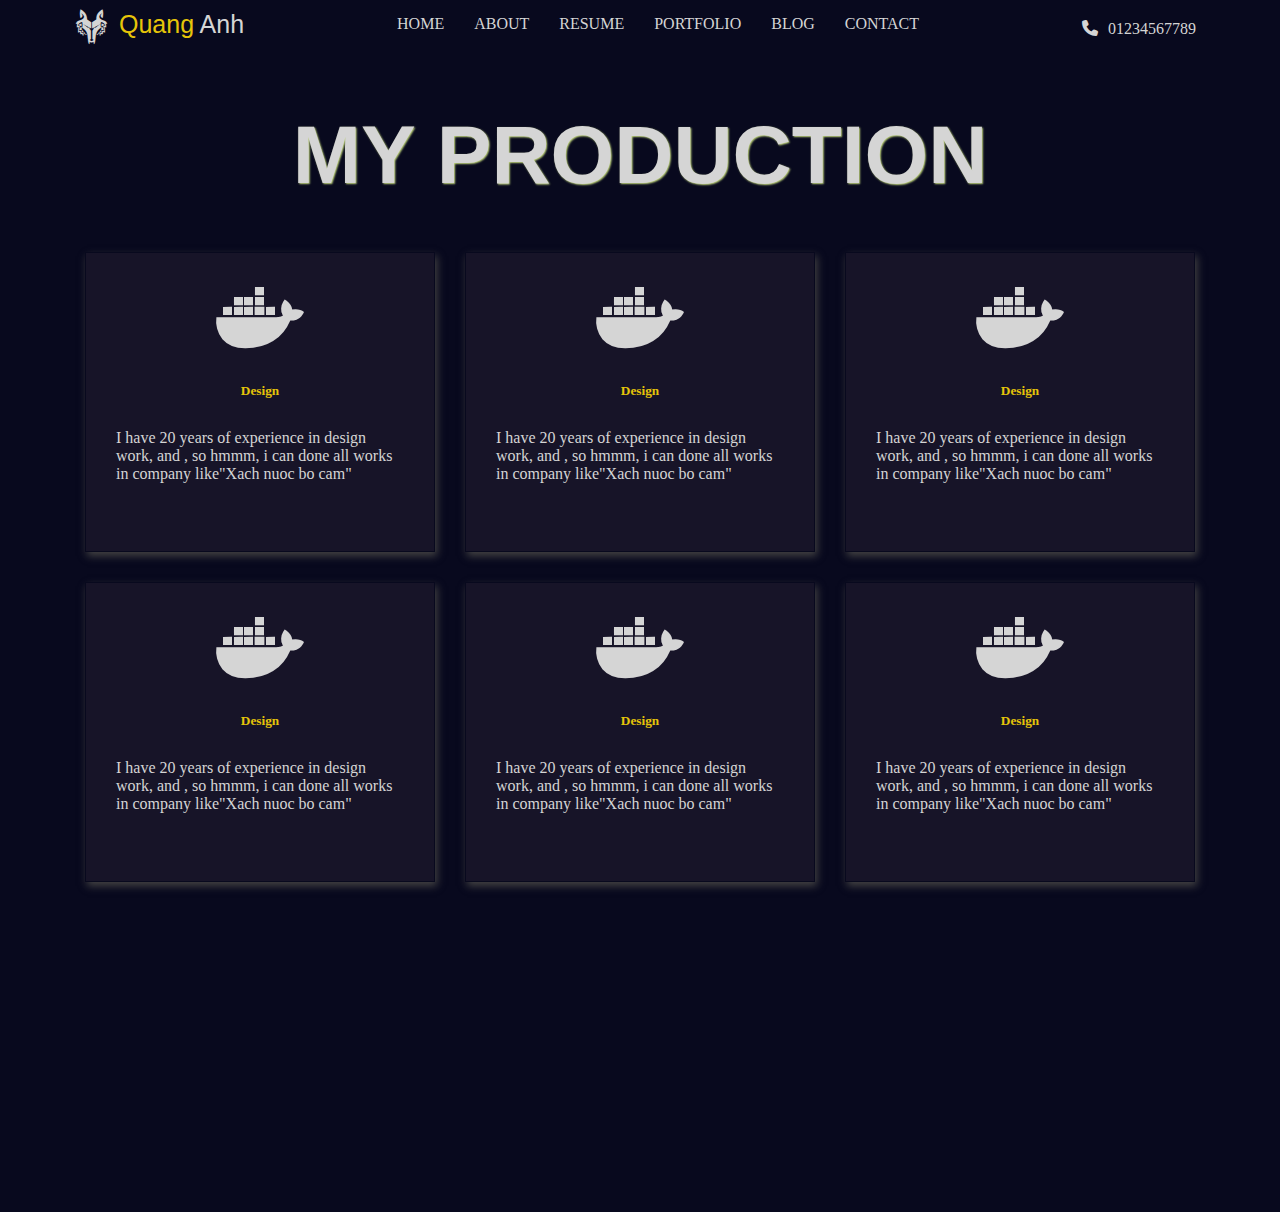
<file: Project02/FollowMe.html>
<!DOCTYPE html>
<html lang="en">
<head>
    <meta charset="UTF-8">
    <meta name="viewport" content="width=device-width, initial-scale=1.0">
    <title>Document</title>
    <link rel="stylesheet" href="https://cdnjs.cloudflare.com/ajax/libs/font-awesome/6.5.2/css/all.min.css" />
</head>
<style>  

    html {
        --BackGround: rgb(8, 9, 30);
        --Word: rgb(213, 213, 213);
        --attention: rgb(230, 197, 9);
        --WordOpacity: rgb(159, 159, 159);
    
    }
    
    * {
        margin: 0;
    }
    
    body {
        background-color: var(--BackGround);
    }
    
    .header {
        display: flex;
        justify-content: space-around;
        color: var(--Word);
    
    }
    
    .header .Logo {
        display: flex;
        font-family: "Poetsen One", sans-serif;
        font-size: 25px;
        gap: 10px;
        margin: 10px;
        cursor: pointer;
    }
    
    .header .Logo span {
        color: var(--attention);
    }
    
    .items {
        margin: 15px;
        display: flex;
        gap: 30px;
        transition: all 5s linear 0.3s;
    
    }
    
    .items div:hover {
        color: var(--attention);
        transform: rotate(20deg);
        cursor: pointer;
    }
    
    .contact {
        display: flex;
        gap: 10px;
        margin: 20px;
        cursor: pointer;
    }
    .Service {
        padding: 50px;
        justify-content: center;
        margin: 0 auto;
        max-height: 1000px;
    }
    
    .Service-header {
        display: flex;
        justify-content: center;
        font-family: "Montserrat", sans-serif;
        color: var(--Word);
        font-size: 70px;
        text-shadow: 1px 1px 2px rgb(196, 217, 127);
        margin-bottom: 50px;
    }
    
    .service-block {
        display: grid;
        grid-template-columns: 350px 350px 350px;
        grid-template-rows: 300px 300px 300px;
        color: var(--Word);
        justify-content: center;
        gap: 30px;
    
    }
    
    .service-items {
        border: 1px solid var(--BackGround);
        background-color: rgb(23, 20, 40);
        box-shadow: 2px 4px 8px rgb(68, 67, 67);
        transition: transform 5s ease-out;
    }
    
    .service-items:hover {
        transform: scale(1.2);
    }
    
    .service-items .i {
        font-size: 70px;
        display: flex;
        justify-content: center;
        padding: 30px;
    
    }
    
    
    .service-items h5 {
        display: flex;
        justify-content: center;
        padding: -10px;
        color: var(--attention);
    }
    
    .service-items p {
        padding: 30px;
        color: var(--Word);
    }

</style>
<body>
     <div class="header">
            <div class="Logo">
               <a href="../Project02/index.html" style="color: var(--Word);"> <i class="fa-brands fa-wolf-pack-battalion" style="font-size: 35px;" ></i> </a>
                <div> <span>Quang</span> Anh</div>
            </div>
            <div class="items">
                <div>HOME</div>
                <div>ABOUT</div>
                <div>RESUME</div>
                <div>PORTFOLIO</div>
                <div>BLOG</div>
                <div>CONTACT</div>
            </div>

            <div class="contact">
                <i class="fa-solid fa-phone"></i>
                <div>01234567789</div>
            </div>
        </div>
        <div class="Service">
            <div class="Service-header">
                <h3>MY PRODUCTION</h3>
            </div>
                <div class="service-block">
                <div class="service-items">
                    <div class="i"> <i class="fa-brands fa-docker"></i> </div>
                    <h5>Design</h5>
                     <p>I have 20 years of experience in design work, and , so hmmm, i can done all works in company like"Xach nuoc bo cam"</p>
                </div>
                <div class="service-items">
                    
                <div class="i"> <i class="fa-brands fa-docker"></i> </div>
               <h5>Design</h5>
                <p>I have 20 years of experience in design work, and , so hmmm, i can done all works in company like"Xach nuoc bo cam"</p>
                
                </div>
                <div class="service-items">
                    <div class="i"> <i class="fa-brands fa-docker"></i> </div>
                    <h5>Design</h5>
                     <p>I have 20 years of experience in design work, and , so hmmm, i can done all works in company like"Xach nuoc bo cam"</p>
                </div>
                <div class="service-items">
                    <div class="i"> <i class="fa-brands fa-docker"></i> </div>
                    <h5>Design</h5>
                     <p>I have 20 years of experience in design work, and , so hmmm, i can done all works in company like"Xach nuoc bo cam"</p>
                </div>
                <div class="service-items">
                    <div class="i"> <i class="fa-brands fa-docker"></i> </div>
                    <h5>Design</h5>
                     <p>I have 20 years of experience in design work, and , so hmmm, i can done all works in company like"Xach nuoc bo cam"</p>
                </div>
                <div class="service-items">
                    <div class="i"> <i class="fa-brands fa-docker"></i> </div>
                    <h5>Design</h5>
                     <p>I have 20 years of experience in design work, and , so hmmm, i can done all works in company like"Xach nuoc bo cam"</p>
                </div>
            </div>
            </div>
</body>
</html>
</file>
